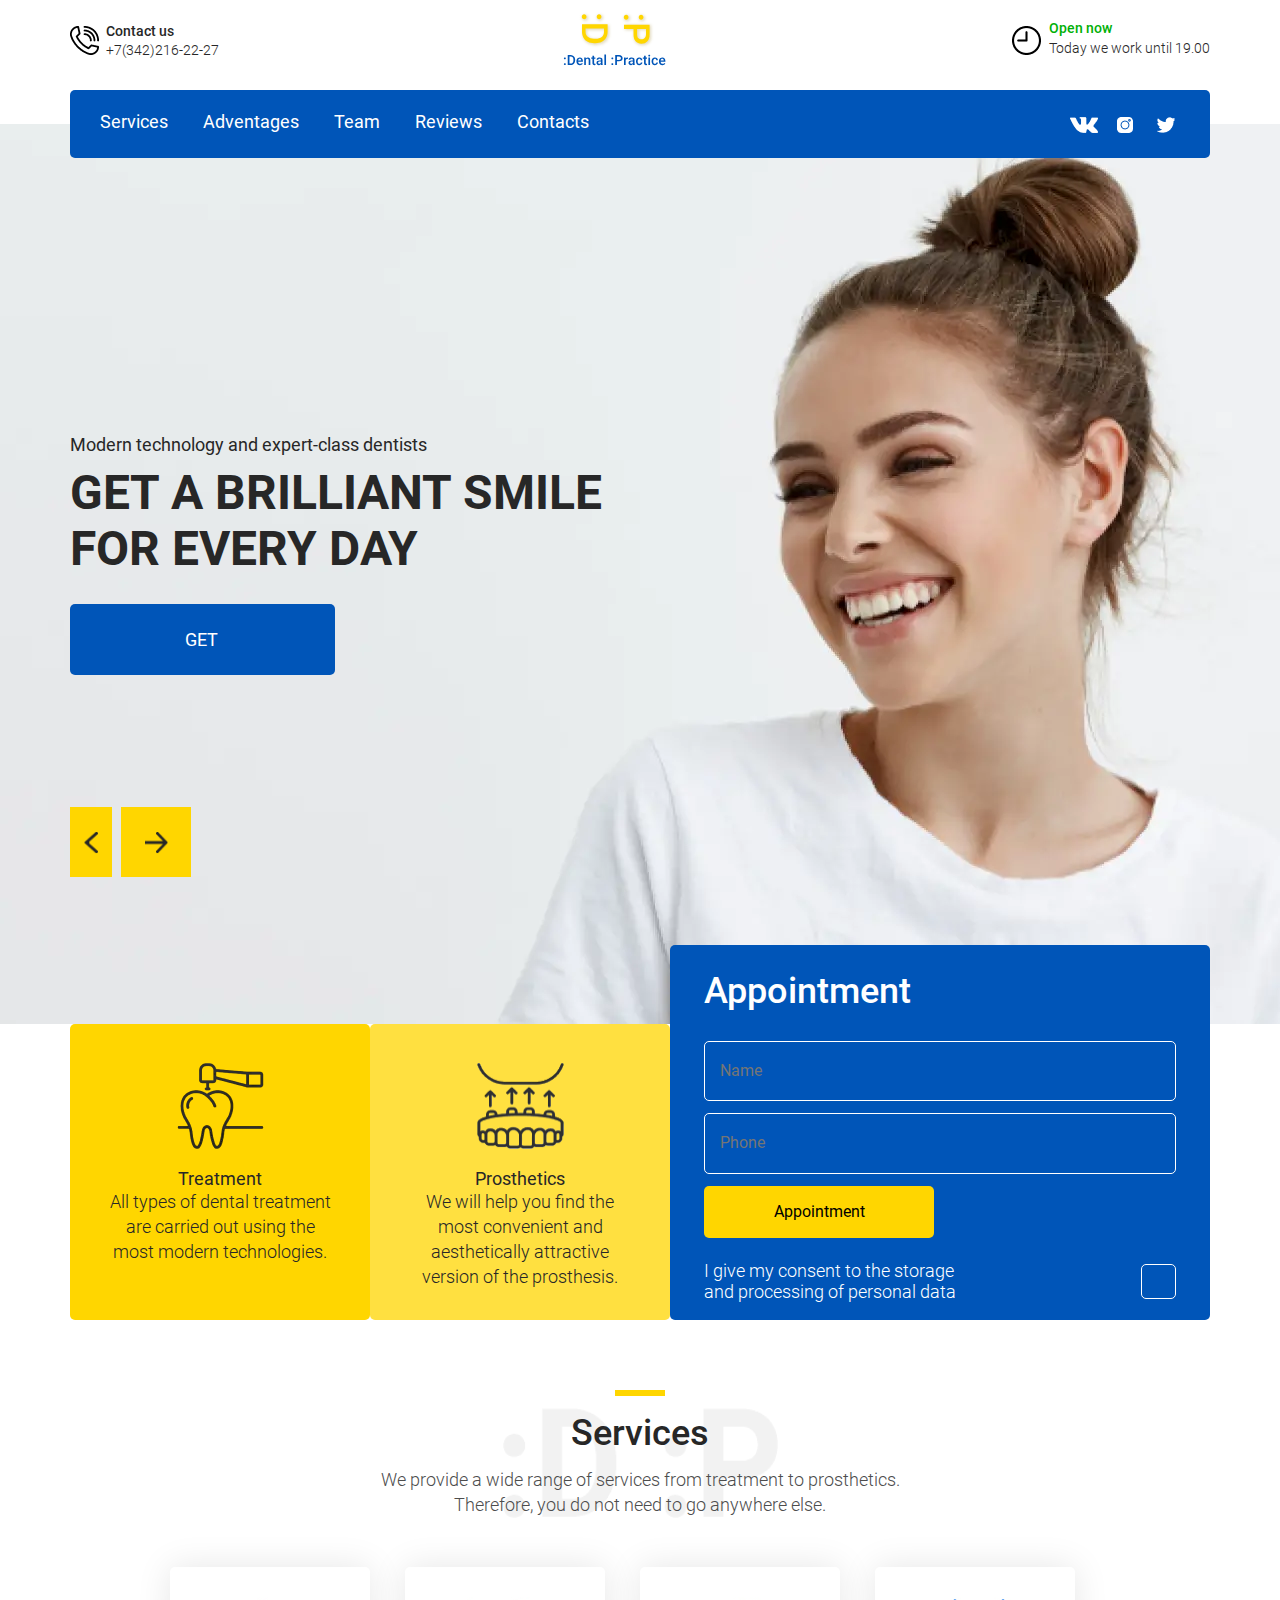
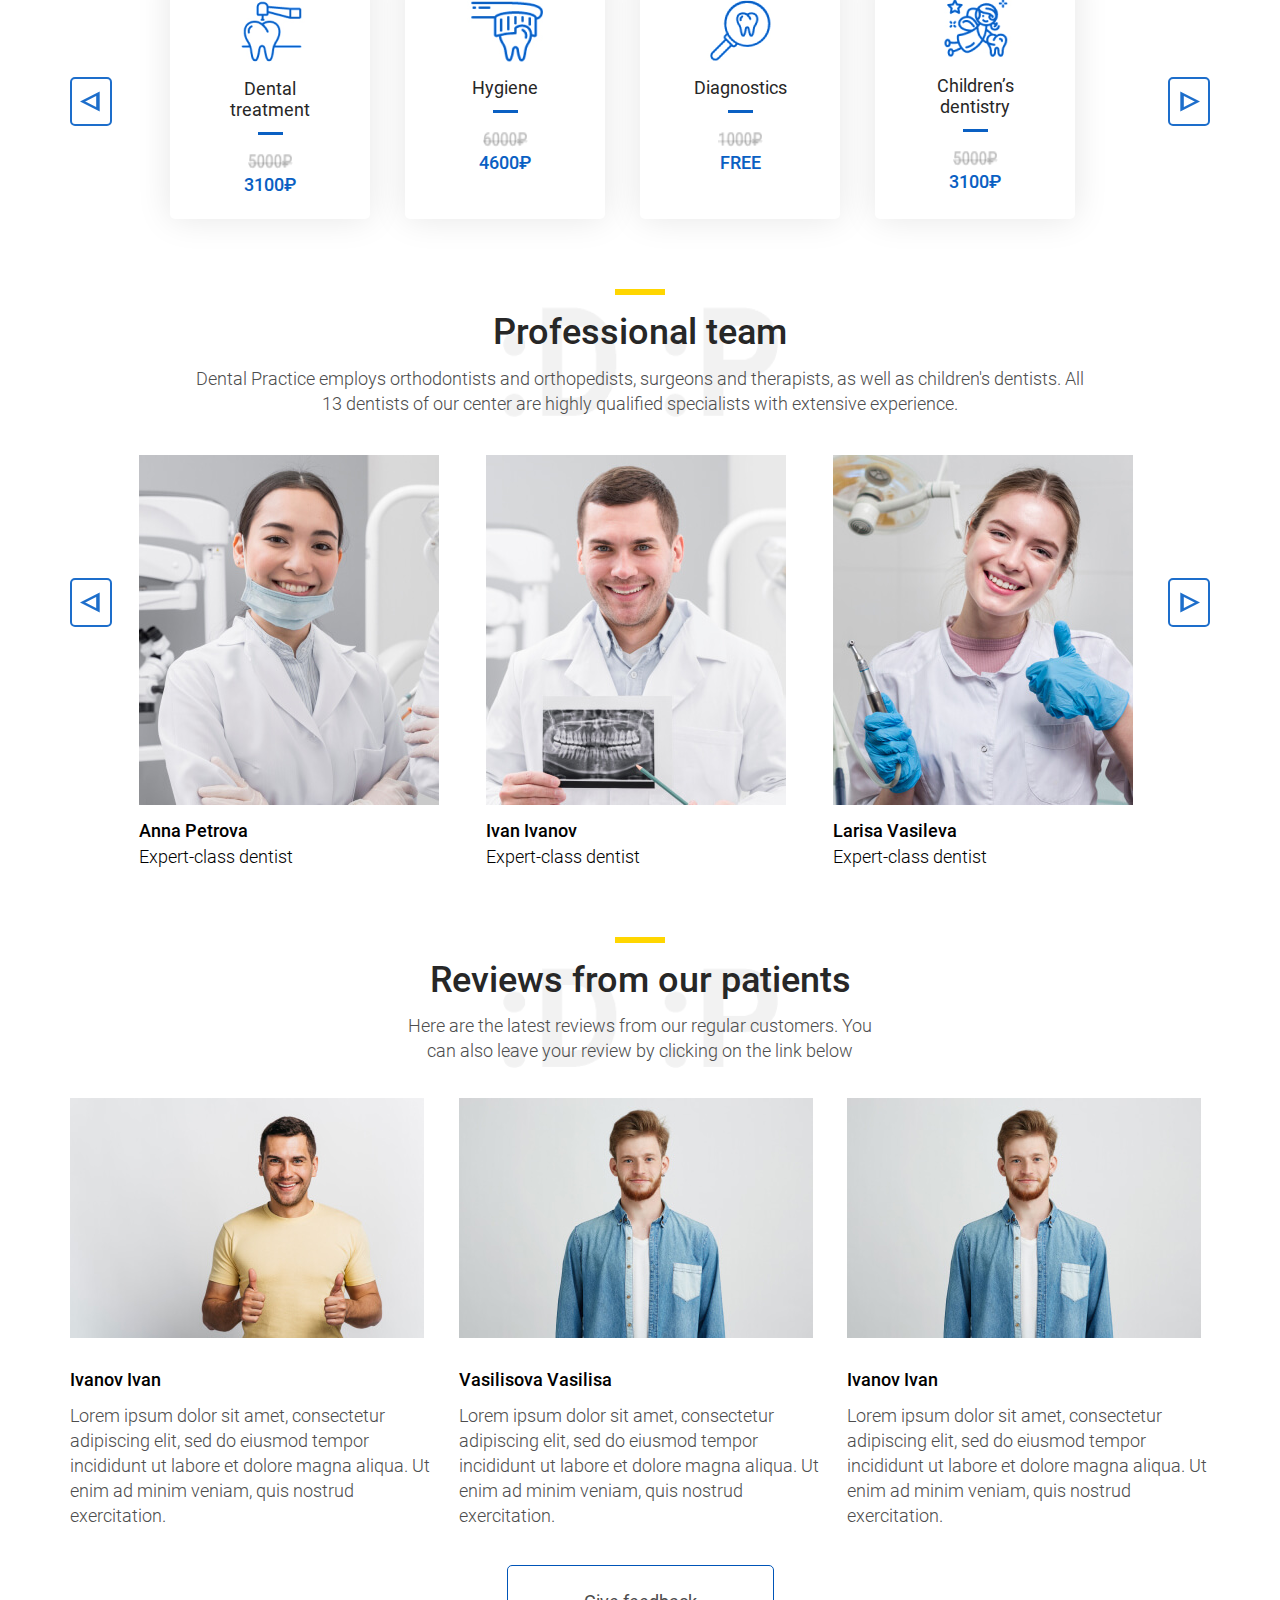
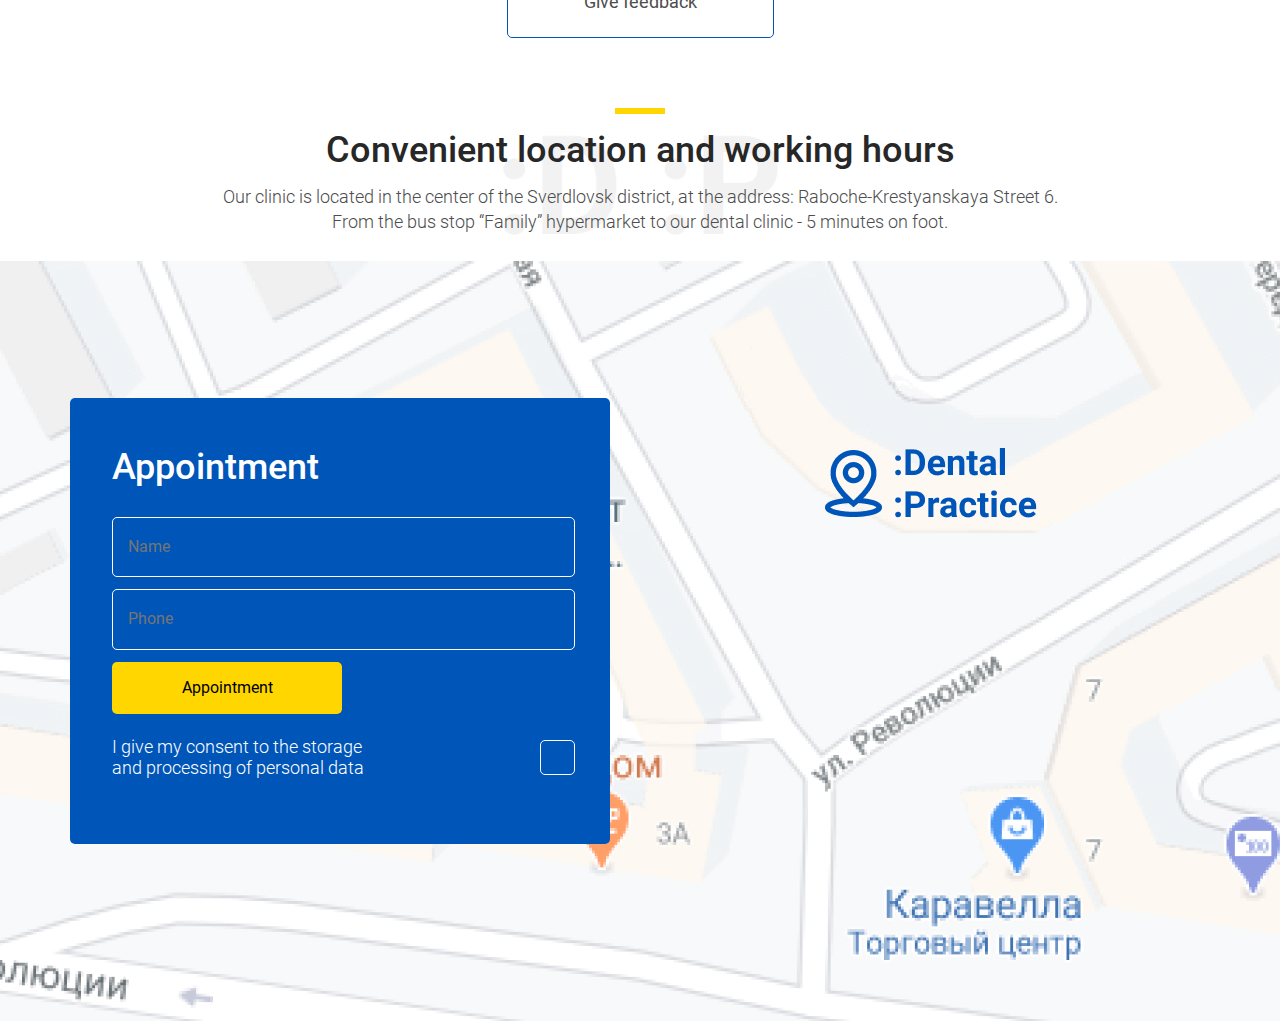
<file: index.html>
<!DOCTYPE html>
<html lang="en">
<head>
  <meta charset="UTF-8">
  <meta name="viewport" content="width=device-width, initial-scale=1.0">
  <title>Dental Practice</title>
  <link rel="stylesheet" href="css/styles.min.css">
</head>
<body>

  <h1 class="visually-hidden">Dental Practice</h1>

  <header class="site-header">
    <div class="site-header__container container">

      <div class="site-header__tel-box">
        <a class="site-header__tel-lbox" href="tel:+73422162227">
          <p class="site-header__tel-text">Contact us</p>
          <p class="site-header__tel-ttext">+7(342)216-22-27</p>
        </a>
      </div>

      <a class="logo" href="index.html">
        <img class="logo__img" src="optimized-imgs/logo1.svg" alt="site logo" width="103" height="56">
      </a>

      <div class="site-header__time-box">
        <div class="site-header__mtbox">
          <p class="site-header__time-text">Open now</p>
          <time class="site-header__time" datetime="2020-11-27 19:00">Today we work until 19.00</time>
        </div>
      </div>

    </div>

    <div class="site-header__menu">

      <a class="site-header__menu-logo" href="index.html">
        <img class="site-header__mlogo-img" src="optimized-imgs/logo2.svg" alt="site logo" width="140" height="21">
      </a>

      <button class="site-header__toggler" type="button" aria-label="Menu button"></button>

      <nav class="site-header__sitenav sitenav">
        <ul class="sitenav__list">
          <li class="sitenav__item">
            <a class="sitenav__link" href="services.html">Services</a>
          </li>

          <li class="sitenav__item">
            <a class="sitenav__link" href="adventages.html">Adventages</a>
          </li>

          <li class="sitenav__item">
            <a class="sitenav__link" href="team.html">Team</a>
          </li>

          <li class="sitenav__item">
            <a class="sitenav__link" href="reviews.html">Reviews</a>
          </li>

          <li class="sitenav__item">
            <a class="sitenav__link" href="contact.html">Contacts</a>
          </li>
        </ul>
      </nav>

      <ul class="site-header__social-list">
        <li class="site-header__social-item">
          <a class="site-header__social-link site-header__social-link--vk" target="_blank" href="vk.com" aria-label="v kontakte"></a>
        </li>
        <li class="site-header__social-item">
          <a class="site-header__social-link site-header__social-link--insta" target="_blank" href="instagram.com" aria-label="instagram"></a>
        </li>
        <li class="site-header__social-item">
          <a class="site-header__social-link site-header__social-link--twitter" target="_blank" href="twitter.com" aria-label="twitter"></a>
        </li>
      </ul>

    </div>
  </header>

  <main class="main-content">

    <section class="hero">
      <div class="hero__container container">
        <div class="hero__btn-box">
          <button class="hero__btn hero__btn--back" type="button" aria-label="back"></button>
          <button class="hero__btn hero__btn--next" type="button" aria-label="next"></button>
        </div>
      </div>

      <ul class="hero__list" aria-label="List of dentists">
        <li class="hero__item">
          <picture>
            <source media="(max-width:375px)" type="image/webp" srcset="optimized-imgs/smiling-girl-375-webp.webp 1x, optimized-imgs/smiling-girl-375-webp@2x.webp 2x">
            <source media="(max-width:375px)" type="image/png" srcset="optimized-imgs/smiling-girl-375-png.png 1x, optimized-imgs/smiling-girl-375-png@2x.png 2x">

            <source media="(max-width:1025px)" type="image/webp" srcset="optimized-imgs/smiling-girl-webp-1024.webp 1x, optimized-imgs/smiling-girl-webp-1024@2x.webp 2x">
            <source media="(max-width:1025px)" type="image/png" srcset="optimized-imgs/smiling-girl-png-1024.png 1x, optimized-imgs/smiling-girl-png-1024@2x.png 2x">

            <source type="image/webp" srcset="optimized-imgs/smiling-girl-webp.webp 1x, optimized-imgs/smiling-girl-webp@2x.webp 2x">
            <source type="image/png" srcset="optimized-imgs/smiling-girl-png.png 1x, optimized-imgs/smiling-girl-png@2x.png 2x">
            <img class="hero__bg-img" src="optimized-imgs/smiling-girl-jpg.jpg" alt="Girl is smiling" width="1920" height="900" srcset="optimized-imgs/smiling-girl-jpg.jpg 1x, optimized-imgs/smiling-girl-jpg@2x.jpg 2x">
          </picture>

          <div class="hero__container container">
            <div class="hero__content-box">
              <p class="hero__text">Modern technology and expert-class dentists</p>
              <h2 class="hero__heading">get a brilliant smile for every day</h2>
              <a class="hero__link" href="get.html">get</a>
            </div>
          </div>
        </li>

        <li class="hero__item hero__item-next">
          <picture>
            <source media="(max-width:375px)" type="image/webp" srcset="optimized-imgs/smiling-girl-375-webp.webp 1x, optimized-imgs/smiling-girl-375-webp@2x.webp 2x">
            <source media="(max-width:375px)" type="image/png" srcset="optimized-imgs/smiling-girl-375-png.png 1x, optimized-imgs/smiling-girl-375-png@2x.png 2x">

            <source media="(max-width:1025px)" type="image/webp" srcset="optimized-imgs/smiling-girl-webp-1024.webp 1x, optimized-imgs/smiling-girl-webp-1024@2x.webp 2x">
            <source media="(max-width:1025px)" type="image/png" srcset="optimized-imgs/smiling-girl-png-1024.png 1x, optimized-imgs/smiling-girl-png-1024@2x.png 2x">

            <source type="image/webp" srcset="optimized-imgs/smiling-girl-webp.webp 1x, optimized-imgs/smiling-girl-webp@2x.webp 2x">
            <source type="image/png" srcset="optimized-imgs/smiling-girl-png.png 1x, optimized-imgs/smiling-girl-png@2x.png 2x">
            <img class="hero__bg-img" src="optimized-imgs/smiling-girl-jpg.jpg" alt="Girl is smiling" width="1920" height="900" srcset="optimized-imgs/smiling-girl-jpg.jpg 1x, optimized-imgs/smiling-girl-jpg@2x.jpg 2x">
          </picture>

          <div class="hero__container container">
            <div class="hero__content-box">
              <p class="hero__text">Modern technology and expert-class dentists</p>
              <h2 class="hero__heading">get a brilliant smile for every day</h2>
              <a class="hero__link" href="get.html">get</a>
            </div>
          </div>
        </li>

        <li class="hero__item hero__item-next">
          <picture>
            <source media="(max-width:375px)" type="image/webp" srcset="optimized-imgs/smiling-girl-375-webp.webp 1x, optimized-imgs/smiling-girl-375-webp@2x.webp 2x">
            <source media="(max-width:375px)" type="image/png" srcset="optimized-imgs/smiling-girl-375-png.png 1x, optimized-imgs/smiling-girl-375-png@2x.png 2x">

            <source media="(max-width:1025px)" type="image/webp" srcset="optimized-imgs/smiling-girl-webp-1024.webp 1x, optimized-imgs/smiling-girl-webp-1024@2x.webp 2x">
            <source media="(max-width:1025px)" type="image/png" srcset="optimized-imgs/smiling-girl-png-1024.png 1x, optimized-imgs/smiling-girl-png-1024@2x.png 2x">

            <source type="image/webp" srcset="optimized-imgs/smiling-girl-webp.webp 1x, optimized-imgs/smiling-girl-webp@2x.webp 2x">
            <source type="image/png" srcset="optimized-imgs/smiling-girl-png.png 1x, optimized-imgs/smiling-girl-png@2x.png 2x">
            <img class="hero__bg-img" src="optimized-imgs/smiling-girl-jpg.jpg" alt="Girl is smiling" width="1920" height="900" srcset="optimized-imgs/smiling-girl-jpg.jpg 1x, optimized-imgs/smiling-girl-jpg@2x.jpg 2x">
          </picture>

          <div class="hero__container container">
            <div class="hero__content-box">
              <p class="hero__text">Modern technology and expert-class dentists</p>
              <h2 class="hero__heading">get a brilliant smile for every day</h2>
              <a class="hero__link" href="get.html">get</a>
            </div>
          </div>
        </li>
      </ul>
    </section>

    <section class="appointment">
      <div class="appointment__container container">

        <ul class="appointment__features-box">
          <li class="appointment__treatment">
            <h3 class="appointment__treatment-heading">Treatment</h3>
            <p class="appointment__treatment-text">All types of dental treatment are carried out using the most modern technologies.</p>
          </li>
          <li class="appointment__prosthetics">
            <h3 class="appointment__prosthetics-heading">Prosthetics</h3>
            <p class="appointment__prosthetics-text">We will help you find the most convenient and aesthetically attractive version of the prosthesis.</p>
          </li>
        </ul>

        <form class="appointment__form" action="https://echo.htmlacademy.ru" method="POST">
          <h3 class="appointment__form-heading">Appointment</h3>
          <input class="appointment__input" type="text" name="name" aria-label="Name" placeholder="Name" required>
          <input class="appointment__input" type="tel" name="phone_number" aria-label="Phone number" placeholder="Phone" pattern="^(?:(?:\(?(?:00|\+)([1-4]\d\d|[1-9]\d?)\)?)?[\-\.\ \\\/]?)?((?:\(?\d{1,}\)?[\-\.\ \\\/]?){0,})(?:[\-\.\ \\\/]?(?:#|ext\.?|extension|x)[\-\.\ \\\/]?(\d+))?$" required>

          <button class="appointment__btn" type="submit">Appointment</button>

          <label class="appointment__label">
            <input class="appointment__checkbox visually-hidden" type="checkbox" name="agreement" aria-label="Agreement" required>
            <span class="appointment__text">I give my consent to the storage and processing of personal data</span>
            <span class="appointment__checking"></span>
          </label>
        </form>

      </div>
    </section>

    <section class="services">
      <div class="services__container container">

        <div class="services__content-box">
          <h2 class="services__heading">Services</h2>
          <p class="services__text">We provide a wide range of services from treatment to prosthetics. Therefore, you do not need to go anywhere else.</p>
        </div>

        <button class="services__btn services__btn--back" aria-label="Back"></button>
        <button class="services__btn services__btn--next" aria-label="Next"></button>

        <ul class="services__list">
          <li class="services__item">
            <h3 class="services__list-heading services__list-heading--dental">Dental treatment</h3>
            <img class="services__list-img" src="optimized-imgs/rub5000.png" alt="not 5000 ruble" width="45" height="16" srcset="optimized-imgs/rub5000.png 1x, optimized-imgs/rub5000@2x.png 2x">
            <p class="services__list-text">3100₽</p>
          </li>
          <li class="services__item services__item--hygiene">
            <h3 class="services__list-heading services__list-heading--hygiene">Hygiene</h3>
            <img class="services__list-img" src="optimized-imgs/rub6000.png" alt="not 6000 ruble" width="45" height="16" srcset="optimized-imgs/rub6000.png 1x, optimized-imgs/rub6000@2x.png 2x">
            <p class="services__list-text">4600₽</p>
          </li>
          <li class="services__item services__item--diagnostics">
            <h3 class="services__list-heading services__list-heading--diagnostics">Diagnostics</h3>
            <img class="services__list-img" src="optimized-imgs/rub1000.png" alt="not 1000 ruble" width="45" height="16" srcset="optimized-imgs/rub1000.png 1x, optimized-imgs/rub1000@2x.png 2x">
            <p class="services__list-text">FREE</p>
          </li>
          <li class="services__item services__item--chdentist">
            <h3 class="services__list-heading services__list-heading--chdentist">Children’s dentistry</h3>
            <img class="services__list-img" src="optimized-imgs/rub5000.png" alt="not 5000 ruble" width="45" height="16" srcset="optimized-imgs/rub5000.png 1x, optimized-imgs/rub5000@2x.png 2x">
            <p class="services__list-text">3100₽</p>
          </li>
          <li class="services__item services__item--none">
            <h3 class="services__list-heading services__list-heading--hygiene">Dental treatment</h3>
            <img class="services__list-img" src="optimized-imgs/rub5000.png" alt="not 5000 ruble" width="45" height="16" srcset="optimized-imgs/rub5000.png 1x, optimized-imgs/rub5000@2x.png 2x">
            <p class="services__list-text">3100₽</p>
          </li>
          <li class="services__item services__item--none">
            <h3 class="services__list-heading services__list-heading--dental">Dental treatment</h3>
            <img class="services__list-img" src="optimized-imgs/rub5000.png" alt="not 5000 ruble" width="45" height="16" srcset="optimized-imgs/rub5000.png 1x, optimized-imgs/rub5000@2x.png 2x">
            <p class="services__list-text">3100₽</p>
          </li>
        </ul>



      </div>
    </section>

    <section class="team">
      <div class="team__container container">

        <button class="team__btn team__btn--back" aria-label="Back"></button>
        <button class="team__btn team__btn--next" aria-label="Next"></button>

        <div class="team__content-box">
          <h2 class="team__heading">Professional team</h2>
          <p class="team__text">Dental Practice employs orthodontists and orthopedists, surgeons and therapists, as well as children's dentists. All 13 dentists of our center are highly qualified specialists with extensive experience.</p>
        </div>

        <ul class="team__list" aria-label="List of professional dentists">
          <li class="team__item">
            <h3 class="team__list-heading">Anna Petrova</h3>
            <p class="team__list-text">Expert-class dentist</p>
            <img class="team__list-img" src="optimized-imgs/girl-with-mask.jpg" alt="Dentist girl is smiling" width="300" height="350" srcset="optimized-imgs/girl-with-mask.jpg 1x, optimized-imgs/girl-with-mask@2x.jpg 2x">
          </li>
          <li class="team__item">
            <h3 class="team__list-heading">Ivan Ivanov</h3>
            <p class="team__list-text">Expert-class dentist</p>
            <img class="team__list-img" src="optimized-imgs/dentist-boy.jpg" alt="Dentist boy is smiling" width="300" height="350" srcset="optimized-imgs/dentist-boy.jpg 1x, optimized-imgs/dentist-boy@2x.jpg 2x">
          </li>
          <li class="team__item">
            <h3 class="team__list-heading">Larisa Vasileva</h3>
            <p class="team__list-text">Expert-class dentist</p>
            <img class="team__list-img" src="optimized-imgs/light-dentist.jpg" alt="Dentist girl is smiling" width="300" height="350" srcset="optimized-imgs/light-dentist.jpg 1x, optimized-imgs/light-dentist@2x.jpg 2x">
          </li>
          <li class="team__item team__item--none">
            <h3 class="team__list-heading">Anna Petrova</h3>
            <p class="team__list-text">Expert-class dentist</p>
            <img class="team__list-img" src="optimized-imgs/light-dentist.jpg" alt="Dentist girl is smiling" width="300" height="350" srcset="optimized-imgs/light-dentist.jpg 1x, optimized-imgs/light-dentist@2x.jpg 2x">
          </li>
          <li class="team__item team__item--none">
            <h3 class="team__list-heading">Anna Petrova</h3>
            <p class="team__list-text">Expert-class dentist</p>
            <img class="team__list-img" src="optimized-imgs/light-dentist.jpg" alt="Dentist girl is smiling" width="300" height="350" srcset="optimized-imgs/light-dentist.jpg 1x, optimized-imgs/light-dentist@2x.jpg 2x">
          </li>
        </ul>

      </div>
    </section>

    <section class="feedback">
      <div class="feedback__container container">

        <div class="feedback__content-box">
          <h2 class="feedback__heading">Reviews from our patients</h2>
          <h2 class="feedback__heading feedback__heading--none">Last review from our customer</h2>
          <p class="feedback__text">Here are the latest reviews from our regular customers. You can also leave your review by clicking on the link below</p>
        </div>

        <ul class="feedback__list">
          <li class="feedback__item">
            <h3 class="feedback__list-heading">Ivanov Ivan</h3>
            <p class="feedback__list-text">Lorem ipsum dolor sit amet, consectetur adipiscing elit, sed do eiusmod tempor incididunt ut labore et dolore magna aliqua. Ut enim ad minim veniam, quis nostrud exercitation.</p>
            <img class="feedback__list-img" src="optimized-imgs/dark-boy.jpg" alt="Boy with dark hair is smiling" width="354" height="240" srcset="optimized-imgs/dark-boy.jpg 1x, optimized-imgs/dark-boy@2x.jpg 2x">
          </li>
          <li class="feedback__item feedback__item-none">
            <h3 class="feedback__list-heading">Vasilisova Vasilisa</h3>
            <p class="feedback__list-text">Lorem ipsum dolor sit amet, consectetur adipiscing elit, sed do eiusmod tempor incididunt ut labore et dolore magna aliqua. Ut enim ad minim veniam, quis nostrud exercitation.</p>
            <img class="feedback__list-img" src="optimized-imgs/light-boy.jpg" alt="Boy with dark-yellow hair is smiling" width="354" height="240" srcset="optimized-imgs/light-boy.jpg 1x, optimized-imgs/light-boy@2x.jpg 2x">
          </li>
          <li class="feedback__item feedback__item-none">
            <h3 class="feedback__list-heading">Ivanov Ivan</h3>
            <p class="feedback__list-text">Lorem ipsum dolor sit amet, consectetur adipiscing elit, sed do eiusmod tempor incididunt ut labore et dolore magna aliqua. Ut enim ad minim veniam, quis nostrud exercitation.</p>
            <img class="feedback__list-img" src="optimized-imgs/light-boy.jpg" alt="Boy with dark-yellow hair is smiling" width="354" height="240" srcset="optimized-imgs/light-boy.jpg 1x, optimized-imgs/light-boy@2x.jpg 2x">
          </li>
        </ul>

        <a class="feedback__btn" href="feedback.html">Give feedback</a>

      </div>
    </section>

    <section class="location">
      <div class="location__container container">

          <form class="location__form" action="https://echo.htmlacademy.ru" method="POST">
            <h3 class="location__form-heading">Appointment</h3>
            <input class="location__input" type="text" name="name" aria-label="Name" placeholder="Name" required>
            <input class="location__input" type="tel" name="phone_number" aria-label="Phone number" placeholder="Phone" pattern="^(?:(?:\(?(?:00|\+)([1-4]\d\d|[1-9]\d?)\)?)?[\-\.\ \\\/]?)?((?:\(?\d{1,}\)?[\-\.\ \\\/]?){0,})(?:[\-\.\ \\\/]?(?:#|ext\.?|extension|x)[\-\.\ \\\/]?(\d+))?$" required>

            <button class="location__btn" type="submit">Appointment</button>

            <label class="location__label">
              <input class="location__checkbox visually-hidden" type="checkbox" name="agreement" aria-label="Agreement" required>
              <span class="location__checkbox-text">I give my consent to the storage and processing of personal data</span>
              <span class="location__checking"></span>
            </label>
          </form>

          <div class="location__content-box">
            <h2 class="location__heading">Convenient location and working hours</h2>
            <p class="location__text">Our clinic is located in the center of the Sverdlovsk district, at the address: Raboche-Krestyanskaya Street 6. From the bus stop “Family” hypermarket to our dental clinic - 5 minutes on foot.</p>
          </div>

      </div>

      <a class="location__map-link" href="https://yandex.uz/maps/-/CCUEECh5TD">
        <img class="location__map-img" src="optimized-imgs/map.png" alt="Location map" width="1920" height="760" srcset="optimized-imgs/map.png 1x, optimized-imgs/map@2x.png 2x">
      </a>

    </section>

  </main>



  <script>
    let siteHeader = document .querySelector('.site-header');
    let siteToggler = siteHeader .querySelector('.site-header__toggler');

    siteToggler .addEventListener('click', function() {
      siteHeader.classList.toggle('site-header--open')
    });
  </script>

</body>
</html>
</file>
<file: css/styles.min.css>
/*! normalize.css v8.0.1 | MIT License | github.com/necolas/normalize.css */html{line-height:1.15;-webkit-text-size-adjust:100%}body{margin:0}main{display:block}h1{font-size:2em;margin:0.67em 0}hr{-webkit-box-sizing:content-box;box-sizing:content-box;height:0;overflow:visible}pre{font-family:monospace, monospace;font-size:1em}a{background-color:transparent}abbr[title]{border-bottom:none;text-decoration:underline;-webkit-text-decoration:underline dotted;text-decoration:underline dotted}b,strong{font-weight:bolder}code,kbd,samp{font-family:monospace, monospace;font-size:1em}small{font-size:80%}sub,sup{font-size:75%;line-height:0;position:relative;vertical-align:baseline}sub{bottom:-0.25em}sup{top:-0.5em}img{border-style:none}button,input,optgroup,select,textarea{font-family:inherit;font-size:100%;line-height:1.15;margin:0}button,input{overflow:visible}button,select{text-transform:none}button,[type="button"],[type="reset"],[type="submit"]{-webkit-appearance:button}button::-moz-focus-inner,[type="button"]::-moz-focus-inner,[type="reset"]::-moz-focus-inner,[type="submit"]::-moz-focus-inner{border-style:none;padding:0}button:-moz-focusring,[type="button"]:-moz-focusring,[type="reset"]:-moz-focusring,[type="submit"]:-moz-focusring{outline:1px dotted ButtonText}fieldset{padding:0.35em 0.75em 0.625em}legend{-webkit-box-sizing:border-box;box-sizing:border-box;color:inherit;display:table;max-width:100%;padding:0;white-space:normal}progress{vertical-align:baseline}textarea{overflow:auto}[type="checkbox"],[type="radio"]{-webkit-box-sizing:border-box;box-sizing:border-box;padding:0}[type="number"]::-webkit-inner-spin-button,[type="number"]::-webkit-outer-spin-button{height:auto}[type="search"]{-webkit-appearance:textfield;outline-offset:-2px}[type="search"]::-webkit-search-decoration{-webkit-appearance:none}::-webkit-file-upload-button{-webkit-appearance:button;font:inherit}details{display:block}summary{display:list-item}template{display:none}[hidden]{display:none}@font-face{font-family:"Roboto";src:url("../fonts/Roboto-Medium.woff2") format("woff2"),url("../fonts/Roboto-Medium.woff") format("woff");font-weight:500;font-style:normal;font-display:swap}@font-face{font-family:"Roboto";src:url("../fonts/Roboto-Regular.woff2") format("woff2"),url("../fonts/Roboto-Regular.woff") format("woff");font-weight:normal;font-style:normal;font-display:swap}@font-face{font-family:"Roboto";src:url("../fonts/Roboto-Light.woff2") format("woff2"),url("../fonts/Roboto-Light.woff") format("woff");font-weight:300;font-style:normal;font-display:swap}@font-face{font-family:"Roboto";src:url("../fonts/Roboto-Bold.woff2") format("woff2"),url("../fonts/Roboto-Bold.woff") format("woff");font-weight:bold;font-style:normal;font-display:swap}html{height:100%;scroll-behavior:smooth;-webkit-box-sizing:border-box;box-sizing:border-box}*,*::before,*::after{-webkit-box-sizing:inherit;box-sizing:inherit}body{display:-webkit-box;display:-ms-flexbox;display:flex;-webkit-box-orient:vertical;-webkit-box-direction:normal;-ms-flex-direction:column;flex-direction:column;height:100%;font-family:"Roboto", "Arial", sans-serif;font-size:16px;line-height:1.5;margin-top:124px}img{max-width:100%}@media only screen and (max-width: 1025px){body{margin-top:74px}}@media only screen and (max-width: 840px){body{margin-top:148px}}@media only screen and (max-width: 550px){body{margin-top:74px}}.visually-hidden{position:absolute;width:1px;height:1px;margin:-1px;border:0;padding:0;clip:rect(0 0 0 0);overflow:hidden}.container{max-width:1180px;padding-left:20px;padding-right:20px;margin-left:auto;margin-right:auto}.site-header{position:fixed;z-index:1000;left:0;top:0;width:100%;padding-top:12px;padding-bottom:56px;background-color:#ffffff}.site-header__container{position:relative;z-index:1;display:-webkit-box;display:-ms-flexbox;display:flex;-webkit-box-pack:justify;-ms-flex-pack:justify;justify-content:space-between;-ms-flex-wrap:wrap;flex-wrap:wrap}.site-header__tel-box{display:-webkit-box;display:-ms-flexbox;display:flex;-webkit-box-align:center;-ms-flex-align:center;align-items:center}.site-header__tel-box::before{content:"";width:29px;height:29px;background-image:url("../optimized-imgs/phone.png");background-repeat:no-repeat;background-size:29px 29px;background-position:center;margin-right:7px}.site-header__tel-lbox{text-decoration:none;display:inline-block}.site-header__tel-lbox:hover{opacity:0.8}.site-header__tel-lbox:active{opacity:0.6}.site-header__tel-text{font-weight:500;font-size:14px;line-height:16px;color:#272727;margin:0;margin-bottom:3px}.site-header__tel-ttext{margin:0;font-weight:300;font-size:14px;line-height:16px;color:#272727}.site-header__time-box{display:-webkit-box;display:-ms-flexbox;display:flex;-webkit-box-align:center;-ms-flex-align:center;align-items:center}.site-header__time-box::before{content:"";width:32px;height:29px;background-image:url("../optimized-imgs/clock.png");background-position:center;background-size:29px 29px;background-repeat:no-repeat;margin-right:7px}.site-header__time-text{margin:0;font-weight:500;font-size:14px;line-height:16px;color:#00B007}.site-header__time{font-weight:300;font-size:14px;line-height:16px;color:#272727}.site-header__menu{position:absolute;z-index:1;bottom:0;left:50%;-webkit-transform:translate(-50%, 50%);transform:translate(-50%, 50%);width:100%;display:-webkit-box;display:-ms-flexbox;display:flex;-webkit-box-pack:justify;-ms-flex-pack:justify;justify-content:space-between;-ms-flex-wrap:wrap;flex-wrap:wrap;background-color:#0055B8;border-radius:5px;padding:21px 30px 19px;max-width:1140px}.site-header__menu-logo{display:none;vertical-align:middle}.site-header__menu-logo:hover{opacity:0.8}.site-header__menu-logo:active{opacity:0.6}.site-header__mlogo-img{vertical-align:middle}.site-header__social-list{padding:0;margin:0;list-style-type:none;display:-webkit-box;display:-ms-flexbox;display:flex;-webkit-box-align:center;-ms-flex-align:center;align-items:center}.site-header__social-item:not(:last-child){margin-right:13px}.site-header__social-link{display:block;width:28px;height:28px}.site-header__social-link--vk{background-image:url("../optimized-imgs/vk.png");background-repeat:no-repeat;background-size:28px 28px;background-position:center}.site-header__social-link--insta{background-image:url("../optimized-imgs/instagram.png");background-repeat:no-repeat;background-size:16px 16px;background-position:center}.site-header__social-link--twitter{background-image:url("../optimized-imgs/twitter.png");background-repeat:no-repeat;background-size:18px 18px;background-position:center}.site-header__social-link:hover{opacity:0.8}.site-header__social-link:active{opacity:0.6}.site-header__social-img{display:block}.site-header__toggler{display:none}@media only screen and (max-width: 1025px){.site-header{padding:0}.site-header__container{display:none}.site-header__menu{-webkit-transform:translate(-50%, 100%);transform:translate(-50%, 100%)}.site-header__menu-logo{display:block}}@media only screen and (max-width: 840px){.site-header__menu{-webkit-box-orient:vertical;-webkit-box-direction:normal;-ms-flex-direction:column;flex-direction:column;-webkit-box-align:center;-ms-flex-align:center;align-items:center}.site-header__menu-logo{margin-bottom:17px}.site-header__sitenav{margin-bottom:13px}}@media only screen and (max-width: 550px){.site-header__menu{-webkit-box-orient:horizontal;-webkit-box-direction:normal;-ms-flex-direction:row;flex-direction:row;border-radius:0;position:relative;-webkit-transform:translatey(0%);transform:translatey(0%);left:0;top:0;padding-bottom:26px}.site-header__menu-logo{margin:0;margin-right:13px}.site-header__sitenav{display:none}.site-header__social-list{display:none}.site-header__toggler{position:relative;z-index:1;display:block;border:none;padding:0;width:20px;height:17px;background-color:transparent;margin-left:auto;background-image:url("../optimized-imgs/open.svg");background-size:20px 17px;background-repeat:no-repeat;background-position:right center}.site-header--open.site-header{position:relative;margin-bottom:-74px;background-color:transparent}.site-header--open .site-header__menu{-webkit-transform:translatey(-74px);transform:translatey(-74px)}.site-header--open .site-header__toggler{background-image:url("../optimized-imgs/close.svg");z-index:30}.site-header--open .site-header__sitenav{display:block;width:100%;margin-bottom:63px}.site-header--open .sitenav__list{position:relative;margin-top:24px}.site-header--open .site-header__social-list{display:-webkit-box;display:-ms-flexbox;display:flex;margin-right:auto;margin-left:auto}.site-header--nojs.site-header{position:relative;margin-top:-74px;background-color:transparent}.site-header--nojs .site-header__sitenav{display:block;width:100%}.site-header--nojs .sitenav__list{position:relative;margin-top:24px}.site-header--nojs .site-header__social-list{display:-webkit-box;display:-ms-flexbox;display:flex;margin-right:auto;margin-left:auto}}@media only screen and (-webkit-min-device-pixel-ratio: 2), only screen and (min--moz-device-pixel-ratio: 2), only screen and (min-device-pixel-ratio: 2), only screen and (min-resolution: 192dpi), only screen and (min-resolution: 2dppx){.site-header__tel-box::before{background-image:url("../optimized-imgs/phone@2x.png")}.site-header__time-box::before{background-image:url("../optimized-imgs/clock@2x.png")}.site-header__social-link--vk{background-image:url("../optimized-imgs/vk@2x.png")}.site-header__social-link--insta{background-image:url("../optimized-imgs/instagram@2x.png")}.site-header__social-link--twitter{background-image:url("../optimized-imgs/twitter@2x.png")}}.logo{display:block}.logo:hover{opacity:0.8}.logo:active{opacity:0.6}.logo__img{display:block}.sitenav__list{padding:0;margin:0;list-style-type:none;display:-webkit-box;display:-ms-flexbox;display:flex;-ms-flex-wrap:wrap;flex-wrap:wrap}.sitenav__item:not(:last-child){margin-right:35px}.sitenav__link{display:block;text-decoration:none;font-weight:normal;font-size:18px;line-height:21px;color:#ffffff}.sitenav__link:hover{color:#FFD600}.sitenav__link:active{opacity:0.6}@media only screen and (max-width: 550px){.sitenav__list{position:absolute;z-index:1;left:0;top:100%;width:100%;background-color:#0055B8;-webkit-box-orient:vertical;-webkit-box-direction:normal;-ms-flex-direction:column;flex-direction:column;text-align:center}.sitenav__item:not(:last-child){margin-right:0;margin-right:-30px;margin-left:-30px}.sitenav__item{background:#0055B8;border-top:1px solid #FFD600;margin-right:-30px;margin-left:-30px}.sitenav__item:last-child{border-bottom:1px solid #FFD600}.sitenav__link{padding-top:23px;padding-bottom:23px}.sitenav__link:hover{background-color:#FFD600;color:#0055B8}}.hero__container{position:relative}.hero__btn-box{position:absolute;z-index:1;left:20px;top:683px;display:-webkit-box;display:-ms-flexbox;display:flex;-webkit-box-pack:justify;-ms-flex-pack:justify;justify-content:space-between;width:121px}.hero__btn{padding:0;margin:0;border:none;height:70px}.hero__btn--back{background-color:#FFD600;width:42px;background-image:url("../optimized-imgs/back.png");background-repeat:no-repeat;background-size:15px 23px;background-position:center}.hero__btn--next{width:70px;background-color:#FFD600;background-image:url("../optimized-imgs/next.png");background-repeat:no-repeat;background-size:23px 23px;background-position:center}.hero__btn:hover{opacity:0.8}.hero__btn:active{opacity:0.6}.hero__list{padding:0;margin:0;list-style-type:none;display:-webkit-box;display:-ms-flexbox;display:flex;-webkit-box-orient:horizontal;-webkit-box-direction:reverse;-ms-flex-direction:row-reverse;flex-direction:row-reverse;-webkit-box-pack:center;-ms-flex-pack:center;justify-content:center}.hero__item-next{display:none}.hero__bg-img{display:block;width:100%;-o-object-fit:cover;object-fit:cover;background-position:left}.hero__content-box{position:absolute;z-index:1;left:20px;top:calc(50% - 590px);display:-webkit-box;display:-ms-flexbox;display:flex;-webkit-box-orient:vertical;-webkit-box-direction:normal;-ms-flex-direction:column;flex-direction:column}.hero__text{margin:0;font-weight:normal;font-size:18px;line-height:21px;color:#272727;margin-bottom:10px}.hero__heading{margin-bottom:27px;margin-top:0;font-weight:bold;font-size:48px;line-height:56px;text-transform:uppercase;color:#272727;max-width:543px;-webkit-box-ordinal-group:1;-ms-flex-order:0;order:0}.hero__link{text-decoration:none;padding:25px 115px;font-weight:normal;font-size:18px;line-height:21px;color:#fff;text-transform:uppercase;max-width:265px;border-radius:5px;background-color:#0055B8}.hero__link:hover{opacity:0.8}.hero__link:active{opacity:0.6}@media only screen and (max-width: 1025px){.hero__list{margin-right:0}.hero__bg-img{margin-top:-5px}}@media only screen and (max-width: 877px){.hero__bg-img{width:1024px;height:480px}.hero__content-box{position:static;text-align:center;-webkit-box-align:center;-ms-flex-align:center;align-items:center;margin-top:21px;margin-bottom:17px}.hero__btn-box{top:380px}}@media only screen and (max-width: 571px){.hero__content-box{max-width:333px;margin-right:auto;margin-left:auto}.hero__heading{font-size:30px;line-height:35px;margin:0}.hero__text{line-height:25px;width:227px;margin-bottom:21px}.hero__link{display:none}}@media only screen and (max-width: 550px){.hero__container{padding-left:17px;padding-right:17px}.hero__bg-img{width:750px;height:352px;-o-object-position:-200px;object-position:-200px}.hero__btn-box{top:260px;width:76px}.hero__btn{height:44px;width:44px}.hero__btn--back{width:26px}}@media only screen and (max-width: 410px){.hero__bg-img{-o-object-position:-300px;object-position:-300px}}@media only screen and (max-width: 352px){.hero__heading{font-size:23px;line-height:28px}}@media only screen and (-webkit-min-device-pixel-ratio: 2), only screen and (min--moz-device-pixel-ratio: 2), only screen and (min-device-pixel-ratio: 2), only screen and (min-resolution: 192dpi), only screen and (min-resolution: 2dppx){.hero__btn--back{background-image:url("../optimized-imgs/back@2x.png")}.hero__btn--next{background-image:url("../optimized-imgs/next@2x.png")}}.appointment{padding-bottom:35px}.appointment__container{position:relative;display:-webkit-box;display:-ms-flexbox;display:flex}.appointment__features-box{display:-webkit-box;display:-ms-flexbox;display:flex;padding:0;margin:0;list-style-type:none}.appointment__treatment{max-width:300px;padding:39px 37px 56px;background-color:#FFD600;text-align:center;border-radius:5px}.appointment__treatment-heading{margin:0;margin-bottom:4;font-weight:normal;font-size:18px;line-height:21px;color:#272727}.appointment__treatment-heading::before{content:"";width:87px;height:86px;background-image:url("../optimized-imgs/zub.png");background-size:87px 86px;background-repeat:no-repeat;background-position:center;display:block;margin-bottom:19px;margin-right:auto;margin-left:auto}.appointment__treatment-text{margin:0;font-weight:300;font-size:18px;line-height:25px;color:#272727}.appointment__prosthetics{max-width:300px;padding:39px 50px 31px;text-align:center;background-color:#FFE040;border-radius:5px}.appointment__prosthetics-heading{margin:0;margin-bottom:4;font-weight:normal;font-size:18px;line-height:21px;color:#272727}.appointment__prosthetics-heading::before{content:"";width:87px;height:86px;background-image:url("../optimized-imgs/zubi.png");background-size:87px 86px;background-repeat:no-repeat;background-position:center;display:block;margin-bottom:19px;margin-right:auto;margin-left:auto}.appointment__prosthetics-text{margin:0;font-weight:300;font-size:18px;line-height:25px;color:#272727}.appointment__form{position:absolute;z-index:1;right:20px;bottom:0;display:-webkit-box;display:-ms-flexbox;display:flex;-webkit-box-orient:vertical;-webkit-box-direction:normal;-ms-flex-direction:column;flex-direction:column;padding:25px 34px 18px;background-color:#0055B8;border-radius:5px;width:540px}.appointment__form-heading{margin-top:0;margin-bottom:29px;font-weight:500;font-size:36px;line-height:42px;color:#fff}.appointment__input{width:100%;border:1px solid #fff;background-color:#0055B8;border-radius:5px;padding:20px 15px;margin-bottom:12px;outline:0}.appointment__input:focus{background-color:#fff;border:1px solid #0055B8}.appointment__btn{width:230px;padding:17px 63px;border:0;border-radius:5px;background-color:#FFD600;cursor:pointer;margin-bottom:22px}.appointment__btn:hover{opacity:0.8}.appointment__btn:active{opacity:0.6}.appointment__label{display:-webkit-box;display:-ms-flexbox;display:flex;-webkit-box-align:center;-ms-flex-align:center;align-items:center}.appointment__text{max-width:256px;font-weight:300;font-size:18px;line-height:21px;color:#fff;margin-right:auto;cursor:pointer}.appointment__checking{width:35px;height:35px;display:block;border:1px solid #fff;border-radius:5px;cursor:pointer}.appointment__checkbox:focus ~ .appointment__checking{-webkit-box-shadow:0 0 0 2px greenyellow;box-shadow:0 0 0 2px greenyellow}.appointment__checkbox:checked ~ .appointment__checking{background-image:url("../optimized-imgs/check.svg");background-size:contain 21px 16px;background-position:center;background-repeat:no-repeat}@media only screen and (max-width: 1140px){.appointment__container{padding:0}.appointment__form{right:0}}@media only screen and (max-width: 1100px){.appointment__features-box{width:560px}.appointment__treatment{width:100%}.appointment__prosthetics{width:100%}}@media only screen and (max-width: 1060px){.appointment__features-box{width:520px}.appointment__treatment{width:100%}.appointment__prosthetics{width:100%}}@media only screen and (max-width: 1025px){.appointment__form{width:485px}.appointment__features-box{width:538px}.appointment__treatment{width:269px}.appointment__prosthetics{width:269px}}@media only screen and (max-width: 990px){.appointment__form{position:static;width:100%}}@media only screen and (max-width: 900px){.appointment__features-box{display:none}.appointment__text{width:100%}}@media only screen and (max-width: 376px){.appointment__form{padding:25px 24px}.appointment__btn{width:100%}}@media only screen and (max-width: 365px){.appointment__text{width:100%;font-size:15px;line-height:18px;margin-right:7px}}@media only screen and (-webkit-min-device-pixel-ratio: 2), only screen and (min--moz-device-pixel-ratio: 2), only screen and (min-device-pixel-ratio: 2), only screen and (min-resolution: 192dpi), only screen and (min-resolution: 2dppx){.appointment__treatment-heading::before{background-image:url("../optimized-imgs/zub@2x.png")}.appointment__prosthetics-heading::before{background-image:url("../optimized-imgs/zubi@2x.png")}}.services{padding-top:35px;padding-bottom:35px}.services__container{position:relative;z-index:1}.services__btn{position:absolute;z-index:1;width:42px;height:49px;margin:0;padding:0;border:2px solid #1D6ECB;border-radius:5px;background-color:#fff;outline:0;top:67%}.services__btn--back{background-image:url("../optimized-imgs/next-back-btn.svg");background-position:center;background-repeat:no-repeat;background-size:21px 21px;-webkit-transform:rotate(180deg);transform:rotate(180deg);left:20px;top:67%}.services__btn--back:hover{-webkit-box-shadow:rgba(0,0,0,0.2) 0px -5px 3px 0px,rgba(0,0,0,0.05) 0px -5px 3px 0px;box-shadow:rgba(0,0,0,0.2) 0px -5px 3px 0px,rgba(0,0,0,0.05) 0px -5px 3px 0px}.services__btn--next{background-image:url("../optimized-imgs/next-back-btn.svg");background-position:center;background-repeat:no-repeat;background-size:21px 21px;right:20px}.services__btn--next:hover{-webkit-box-shadow:rgba(0,0,0,0.2) 0px 5px 3px 0px,rgba(0,0,0,0.05) 0px 5px 3px 0px;box-shadow:rgba(0,0,0,0.2) 0px 5px 3px 0px,rgba(0,0,0,0.05) 0px 5px 3px 0px}.services__btn:active{opacity:0.6}.services__content-box{max-width:550px;text-align:center;background-image:url("../optimized-imgs/text-bg.png");background-position:center;background-repeat:no-repeat;background-size:275px 110px;margin-right:auto;margin-left:auto;margin-bottom:32px;display:-webkit-box;display:-ms-flexbox;display:flex;-webkit-box-orient:vertical;-webkit-box-direction:normal;-ms-flex-direction:column;flex-direction:column}.services__content-box::before{content:"";width:50px;height:0;margin-right:auto;margin-left:auto;background-color:#FFD600;border:3px solid #FFD600;display:block;margin-bottom:16px}.services__heading{margin-top:0;margin-bottom:13px;font-weight:500;font-size:36px;line-height:42px;color:#272727}.services__text{margin-top:0;font-weight:300;font-size:18px;line-height:25px;color:#4D4D4D}.services__list{max-width:1004px;padding:0;margin:0;margin-right:auto;margin-left:auto;list-style-type:none;display:-webkit-box;display:-ms-flexbox;display:flex;-webkit-box-pack:center;-ms-flex-pack:center;justify-content:center}.services__item{width:200px;padding:30px 53px 24px;display:-webkit-box;display:-ms-flexbox;display:flex;-webkit-box-orient:vertical;-webkit-box-direction:normal;-ms-flex-direction:column;flex-direction:column;-webkit-box-align:center;-ms-flex-align:center;align-items:center;-webkit-box-shadow:0px 0px 35px rgba(0,0,0,0.1);box-shadow:0px 0px 35px rgba(0,0,0,0.1);border-radius:5px;background-color:#fff;text-align:center}.services__item:not(:last-child){margin-right:35px}.services__item--chdentist{margin-right:0}.services__item--none{display:none}.services__list-heading{margin-top:0;font-weight:normal;font-size:18px;line-height:21px;color:#272727}.services__list-heading::after{content:"";width:25px;height:3px;background-color:#0A60C3;display:block;margin-right:auto;margin-left:auto;margin-top:12px}.services__list-heading--dental::before{content:"";width:69px;height:68px;background-image:url("../optimized-imgs/teeth.png");background-position:center;background-size:69px 68px;background-repeat:no-repeat;display:block;margin-right:auto;margin-left:auto;margin-bottom:13px}.services__list-heading--hygiene::before{content:"";width:77px;height:66px;background-image:url("../optimized-imgs/teeth-shotka.png");background-position:center;background-size:77px 66px;background-repeat:no-repeat;display:block;margin-right:auto;margin-left:auto;margin-bottom:14px}.services__list-heading--diagnostics::before{content:"";width:66px;height:66px;background-image:url("../optimized-imgs/lupa.png");background-position:center;background-size:66px 66px;background-repeat:no-repeat;display:block;margin-right:auto;margin-left:auto;margin-bottom:14px}.services__list-heading--chdentist::before{content:"";width:73px;height:62px;background-image:url("../optimized-imgs/feya.png");background-position:center;background-size:73px 62px;background-repeat:no-repeat;display:block;margin-right:auto;margin-left:auto;margin-bottom:16px}.services__list-heading--dental::before{content:"";width:69px;height:68px;background-image:url("../optimized-imgs/teeth.png");background-position:center;background-size:69px 68px;background-repeat:no-repeat;display:block;margin-right:auto;margin-left:auto;margin-bottom:13px}.services__list-heading--dental::before{content:"";width:69px;height:68px;background-image:url("../optimized-imgs/teeth.png");background-position:center;background-size:69px 68px;background-repeat:no-repeat;display:block;margin-right:auto;margin-left:auto;margin-bottom:13px}.services__list-img{margin-bottom:5px}.services__list-text{margin:0;font-weight:500;font-size:18px;line-height:21px;color:#0A60C3}@media only screen and (max-width: 1025px){.services__item--chdentist{display:none}.services__item--diagnostics{margin-right:0}}@media only screen and (max-width: 800px){.services__item--diagnostics{display:none}.services__item--hygiene{margin-right:0}}@media only screen and (max-width: 610px){.services__list{overflow-x:scroll;padding-top:35px;padding-bottom:35px}.services__item{-ms-flex-negative:0;flex-shrink:0}.services__item--none{display:-webkit-box;display:-ms-flexbox;display:flex}.services__item--chdentist{display:-webkit-box;display:-ms-flexbox;display:flex;margin-right:35px}.services__item--diagnostics{margin-right:35px}.services__content-box{margin-bottom:10px;max-width:290px}.services__text{margin:0}.services__btn{display:none}}@media only screen and (-webkit-min-device-pixel-ratio: 2), only screen and (min--moz-device-pixel-ratio: 2), only screen and (min-device-pixel-ratio: 2), only screen and (min-resolution: 192dpi), only screen and (min-resolution: 2dppx){.services__content-box{background-image:url("../optimized-imgs/text-bg@2x.png")}.services__list-heading--dental::before{background-image:url("../optimized-imgs/teeth@2x.png")}.services__list-heading--hygiene::before{background-image:url("../optimized-imgs/teeth-shotka@2x.png")}.services__list-heading--diagnostics::before{background-image:url("../optimized-imgs/lupa@2x.png")}.services__list-heading--chdentist::before{background-image:url("../optimized-imgs/feya@2x.png")}}.team{padding-top:35px;padding-bottom:35px}.team__container{position:relative;z-index:1}.team__btn{position:absolute;z-index:1;width:42px;height:49px;margin:0;padding:0;border:2px solid #1D6ECB;border-radius:5px;background-color:#fff;outline:0;top:50%}.team__btn--back{background-image:url("../optimized-imgs/next-back-btn.svg");background-position:center;background-repeat:no-repeat;background-size:21px 21px;-webkit-transform:rotate(180deg);transform:rotate(180deg);left:20px}.team__btn--back:hover{-webkit-box-shadow:rgba(0,0,0,0.2) 0px -5px 3px 0px,rgba(0,0,0,0.05) 0px -5px 3px 0px;box-shadow:rgba(0,0,0,0.2) 0px -5px 3px 0px,rgba(0,0,0,0.05) 0px -5px 3px 0px}.team__btn--next{background-image:url("../optimized-imgs/next-back-btn.svg");background-position:center;background-repeat:no-repeat;background-size:21px 21px;right:20px}.team__btn--next:hover{-webkit-box-shadow:rgba(0,0,0,0.2) 0px 5px 3px 0px,rgba(0,0,0,0.05) 0px 5px 3px 0px;box-shadow:rgba(0,0,0,0.2) 0px 5px 3px 0px,rgba(0,0,0,0.05) 0px 5px 3px 0px}.team__btn:active{opacity:0.6}.team__content-box{max-width:890px;text-align:center;background-image:url("../optimized-imgs/text-bg.png");background-position:center;background-repeat:no-repeat;background-size:275px 110px;margin-right:auto;margin-left:auto;margin-bottom:21px;display:-webkit-box;display:-ms-flexbox;display:flex;-webkit-box-orient:vertical;-webkit-box-direction:normal;-ms-flex-direction:column;flex-direction:column}.team__content-box::before{content:"";width:50px;height:0;margin-right:auto;margin-left:auto;background-color:#FFD600;border:3px solid #FFD600;display:block;margin-bottom:16px}.team__heading{margin-top:0;margin-bottom:13px;font-weight:500;font-size:36px;line-height:42px;color:#272727}.team__text{margin-top:0;font-weight:300;font-size:18px;line-height:25px;color:#4D4D4D}.team__list{max-width:1003px;padding:0;margin:0;margin-right:auto;margin-left:auto;list-style-type:none;display:-webkit-box;display:-ms-flexbox;display:flex;-webkit-box-pack:justify;-ms-flex-pack:justify;justify-content:space-between}.team__item{display:-webkit-box;display:-ms-flexbox;display:flex;-webkit-box-orient:vertical;-webkit-box-direction:normal;-ms-flex-direction:column;flex-direction:column}.team__item:not(:last-child){margin-right:9px}.team__list-heading{margin-top:0;margin-bottom:5px;-webkit-box-ordinal-group:2;-ms-flex-order:1;order:1;font-weight:500;font-size:18px;line-height:21px;color:#000}.team__list-text{margin:0;-webkit-box-ordinal-group:3;-ms-flex-order:2;order:2;font-weight:300;font-size:18px;line-height:21px;color:#000}.team__list-img{-webkit-box-ordinal-group:1;-ms-flex-order:0;order:0;margin-bottom:15px;-o-object-fit:contain;object-fit:contain}.team__item--none{display:none}@media only screen and (max-width: 1140px){.team__list{-webkit-box-pack:center;-ms-flex-pack:center;justify-content:center}.team__list-img{-o-object-fit:none;object-fit:none;max-width:270px}}@media only screen and (max-width: 1025px){.team__list{max-width:845px;-webkit-box-pack:justify;-ms-flex-pack:justify;justify-content:space-between}.team__list-img{max-width:252px}}@media only screen and (max-width: 980px){.team__content-box{margin-right:13px;margin-bottom:7px}.team__list{overflow-x:scroll;width:100%;margin-right:0}.team__item{-ms-flex-negative:0;flex-shrink:0}.team__item:not(:last-child){margin-right:40px}.team__item--none{display:-webkit-box;display:-ms-flexbox;display:flex;-webkit-box-orient:vertical;-webkit-box-direction:normal;-ms-flex-direction:column;flex-direction:column}.team__list-img{width:300px;height:300px;-o-object-fit:contain;object-fit:contain}.team__btn{display:none}}@media only screen and (max-width: 870px){.team__container{padding-right:0}}@media only screen and (max-width: 476px){.team__item{width:252px}.team__list-img{width:252px}}@media only screen and (-webkit-min-device-pixel-ratio: 2), only screen and (min--moz-device-pixel-ratio: 2), only screen and (min-device-pixel-ratio: 2), only screen and (min-resolution: 192dpi), only screen and (min-resolution: 2dppx){.team__content-box{background-image:url("../optimized-imgs/text-bg@2x.png")}}.feedback{padding-top:35px;padding-bottom:35px}.feedback__container{display:-webkit-box;display:-ms-flexbox;display:flex;-webkit-box-orient:vertical;-webkit-box-direction:normal;-ms-flex-direction:column;flex-direction:column}.feedback__content-box{max-width:465px;text-align:center;background-image:url("../optimized-imgs/text-bg.png");background-position:center;background-repeat:no-repeat;background-size:275px 100px;margin-right:auto;margin-left:auto}.feedback__content-box::before{content:"";width:50px;height:0;margin-right:auto;margin-left:auto;background-color:#FFD600;border:3px solid #FFD600;display:block;margin-bottom:16px}.feedback__heading{margin-top:0;margin-bottom:12px;font-weight:500;font-size:36px;line-height:42px;color:#272727}.feedback__heading--none{display:none}.feedback__text{margin-top:0;margin-bottom:35px;font-weight:300;font-size:18px;line-height:25px;color:#4D4D4D}.feedback__list{padding:0;margin:0;list-style-type:none;display:-webkit-box;display:-ms-flexbox;display:flex;-webkit-box-align:center;-ms-flex-align:center;align-items:center;margin-bottom:37px;-webkit-box-pack:justify;-ms-flex-pack:justify;justify-content:space-between}.feedback__item{max-width:363px;display:-webkit-box;display:-ms-flexbox;display:flex;-webkit-box-orient:vertical;-webkit-box-direction:normal;-ms-flex-direction:column;flex-direction:column}.feedback__item:not(:last-child){margin-right:13px}.feedback__list-heading{margin-top:0;margin-bottom:13px;font-weight:500;font-size:18px;line-height:21px;-webkit-box-ordinal-group:2;-ms-flex-order:1;order:1}.feedback__list-text{margin:0;font-weight:300;font-size:18px;line-height:25px;color:#4D4D4D;-webkit-box-ordinal-group:3;-ms-flex-order:2;order:2}.feedback__list-img{display:block;margin-bottom:31px;-webkit-box-ordinal-group:1;-ms-flex-order:0;order:0}.feedback__btn{display:inline-block;text-decoration:none;padding:25px 76px;border:1px solid #0055B8;border-radius:5px;font-weight:normal;font-size:18px;line-height:21px;color:#4D4D4D;-ms-flex-item-align:center;-ms-grid-row-align:center;align-self:center}.feedback__btn:hover{background-color:#0055B8;color:#fff}.feedback__btn:active{opacity:0.6}@media only screen and (max-width: 1110px){.feedback__item{max-width:305px}.feedback__list-img{-o-object-fit:contain;object-fit:contain}}@media only screen and (max-width: 980px){.feedback__content-box{max-width:700px}.feedback__heading{display:none}.feedback__heading--none{display:block}.feedback__item-none{display:none}.feedback__item{max-width:100%;text-align:center}.feedback__item:not(:last-child){margin-right:0}.feedback__list-img{max-width:363px;margin-right:auto;margin-left:auto}}@media only screen and (max-width: 390px){.feedback__container{padding-left:35px;padding-right:35px}.feedback__heading--none{max-width:290px;margin-right:auto;margin-left:auto}.feedback__item{max-width:270px;text-align:start}.feedback__list-img{max-width:290px;-o-object-fit:contain;object-fit:contain}}@media only screen and (max-width: 350px){.feedback__container{padding-left:25px;padding-right:25px}.feedback__btn{padding:17px 70px;font-size:15px;line-height:18px}}@media only screen and (max-width: 315px){.feedback__list-img{width:260px}}@media only screen and (-webkit-min-device-pixel-ratio: 2), only screen and (min--moz-device-pixel-ratio: 2), only screen and (min-device-pixel-ratio: 2), only screen and (min-resolution: 192dpi), only screen and (min-resolution: 2dppx){.feedback__content-box{background-image:url("../optimized-imgs/text-bg@2x.png")}}.location{padding-top:35px}.location__container{position:relative;z-index:10;display:-webkit-box;display:-ms-flexbox;display:flex;-webkit-box-orient:vertical;-webkit-box-direction:normal;-ms-flex-direction:column;flex-direction:column;-webkit-box-align:center;-ms-flex-align:center;align-items:center}.location__form{position:absolute;z-index:10;left:20px;top:290px;display:-webkit-box;display:-ms-flexbox;display:flex;-webkit-box-orient:vertical;-webkit-box-direction:normal;-ms-flex-direction:column;flex-direction:column;padding:48px 35px 66px 42px;background-color:#0055B8;border-radius:5px;width:540px}.location__form-heading{margin-top:0;margin-bottom:29px;font-weight:500;font-size:36px;line-height:42px;color:#fff}.location__input{width:100%;border:1px solid #fff;background-color:#0055B8;border-radius:5px;padding:20px 15px;margin-bottom:12px;outline:0}.location__input:focus{background-color:#fff;border:1px solid #0055B8}.location__btn{width:230px;padding:17px 63px;border:0;border-radius:5px;background-color:#FFD600;cursor:pointer;margin-bottom:22px}.location__btn:hover{opacity:0.8}.location__btn:active{opacity:0.6}.location__label{display:-webkit-box;display:-ms-flexbox;display:flex;-webkit-box-align:center;-ms-flex-align:center;align-items:center}.location__checkbox-text{max-width:256px;font-weight:300;font-size:18px;line-height:21px;color:#fff;margin-right:auto;cursor:pointer}.location__checking{width:35px;height:35px;display:block;border:1px solid #fff;border-radius:5px;cursor:pointer}.location__checkbox:focus ~ .location__checking{-webkit-box-shadow:0 0 0 2px greenyellow;box-shadow:0 0 0 2px greenyellow}.location__checkbox:checked ~ .location__checking{background-image:url("../optimized-imgs/check.svg");background-size:contain 21px 16px;background-position:center;background-repeat:no-repeat}.location__content-box{max-width:879px;text-align:center;background-image:url("../optimized-imgs/text-bg.png");background-position:center;background-repeat:no-repeat;background-size:275px 100px}.location__content-box::before{content:"";width:50px;height:0;margin-right:auto;margin-left:auto;background-color:#FFD600;border:3px solid #FFD600;display:block;margin-bottom:15px}.location__heading{margin-top:0;margin-bottom:13px;font-weight:500;font-size:36px;line-height:42px;color:#272727}.location__text{margin-top:0;margin-bottom:27px;font-weight:300;font-size:18px;line-height:25px;color:#4D4D4D}.location__map-link{display:inline-block;margin-left:calc(50% - 950px)}.location__map-img{display:block;-o-object-fit:cover;object-fit:cover}@media only screen and (max-width: 1025px){.location__container{padding:0}.location__heading{padding-right:7px;padding-left:7px;margin-bottom:16px}.location__text{padding-right:36px;padding-left:36px}.location__map-link{margin-left:0}.location__map-img{-o-object-position:-570px;object-position:-570px}}@media only screen and (max-width: 667px){.location__form{position:static;width:100%}.location__content-box::before{margin-top:83px}.location__map-img{-o-object-position:-1100px;object-position:-1100px}}@media only screen and (max-width: 376px){.location__map-img{-o-object-position:-1200px;object-position:-1200px}.location__form{padding:48px 24px 53px}.location__btn{width:100%}.location__checkbox-text{width:100%;font-size:15px;line-height:18px;margin-right:13px}}@media only screen and (-webkit-min-device-pixel-ratio: 2), only screen and (min--moz-device-pixel-ratio: 2), only screen and (min-device-pixel-ratio: 2), only screen and (min-resolution: 192dpi), only screen and (min-resolution: 2dppx){.location__content-box{background-image:url("../optimized-imgs/text-bg@2x.png")}}
/*# sourceMappingURL=styles.min.css.map */
</file>
